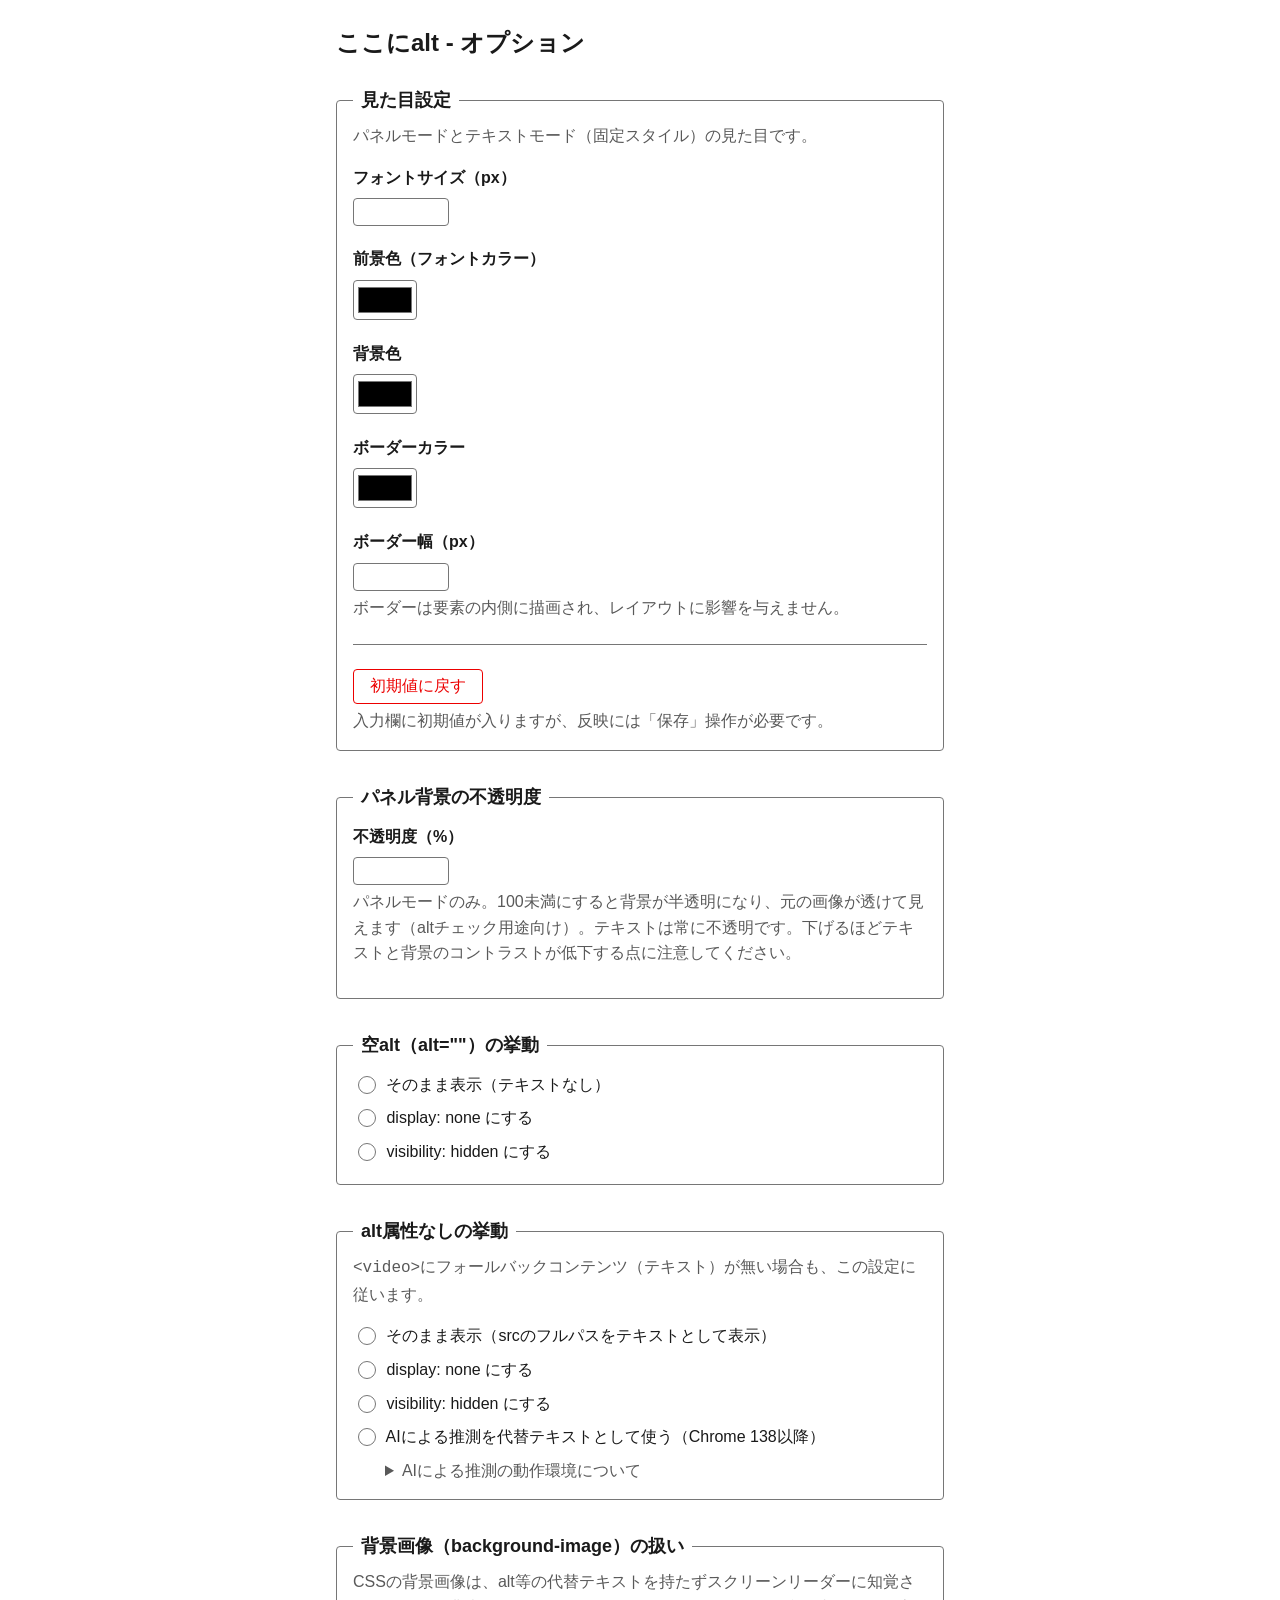
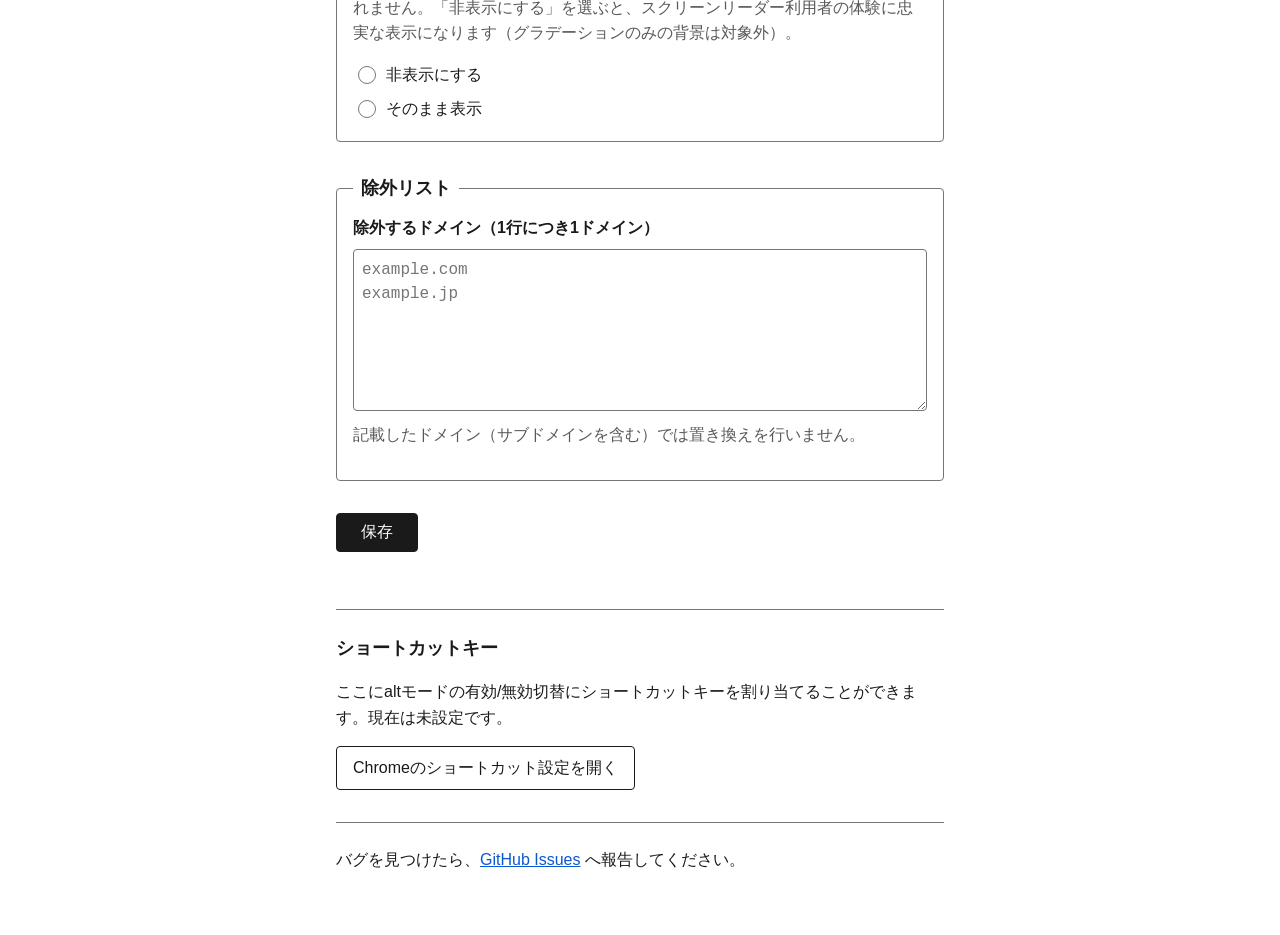
<file: src/options/options.html>
<!doctype html>
<html lang="ja">
<head>
  <meta charset="utf-8">
  <meta name="viewport" content="width=device-width, initial-scale=1">
  <title>ここにalt - オプション</title>
  <link rel="stylesheet" href="options.css">
  <script src="options.js" defer></script>
</head>
<body>
  <h1>ここにalt - オプション</h1>

  <form id="options-form">
    <section>
      <fieldset>
        <legend><h2>見た目設定</h2></legend>
        <p class="section-note">パネルモードとテキストモード（固定スタイル）の見た目です。</p>
        <div class="field">
          <label for="font-size">フォントサイズ（px）</label>
          <input type="number" id="font-size" min="8" max="96" step="1" required>
        </div>
        <div class="field">
          <label for="color">前景色（フォントカラー）</label>
          <input type="color" id="color">
        </div>
        <div class="field">
          <label for="background-color">背景色</label>
          <input type="color" id="background-color">
        </div>
        <div class="field">
          <label for="border-color">ボーダーカラー</label>
          <input type="color" id="border-color">
        </div>
        <div class="field">
          <label for="border-width">ボーダー幅（px）</label>
          <input type="number" id="border-width" min="0" max="20" step="1" required>
          <p class="field-note">ボーダーは要素の内側に描画され、レイアウトに影響を与えません。</p>
        </div>
        <hr>
        <p class="reset-actions">
          <button type="button" id="reset-appearance">初期値に戻す</button>
        </p>
        <p class="field-note">入力欄に初期値が入りますが、反映には「保存」操作が必要です。</p>
      </fieldset>
    </section>

    <section>
      <fieldset>
        <legend><h2>パネル背景の不透明度</h2></legend>
        <div class="field">
          <label for="panel-opacity">不透明度（%）</label>
          <input type="number" id="panel-opacity" min="0" max="100" step="5" required>
          <p class="field-note">パネルモードのみ。100未満にすると背景が半透明になり、元の画像が透けて見えます（altチェック用途向け）。テキストは常に不透明です。下げるほどテキストと背景のコントラストが低下する点に注意してください。</p>
        </div>
      </fieldset>
    </section>

    <section>
      <fieldset>
        <legend><h2>空alt（alt=""）の挙動</h2></legend>
        <label>
          <input type="radio" name="empty-alt" value="show">
          そのまま表示（テキストなし）
        </label>
        <label>
          <input type="radio" name="empty-alt" value="display-none">
          display: none にする
        </label>
        <label>
          <input type="radio" name="empty-alt" value="visibility-hidden">
          visibility: hidden にする
        </label>
      </fieldset>
    </section>

    <section>
      <fieldset>
        <legend><h2>alt属性なしの挙動</h2></legend>
        <p class="section-note"><code>&lt;video&gt;</code>にフォールバックコンテンツ（テキスト）が無い場合も、この設定に従います。</p>
        <label>
          <input type="radio" name="missing-alt" value="show">
          そのまま表示（srcのフルパスをテキストとして表示）
        </label>
        <label>
          <input type="radio" name="missing-alt" value="display-none">
          display: none にする
        </label>
        <label>
          <input type="radio" name="missing-alt" value="visibility-hidden">
          visibility: hidden にする
        </label>
        <label>
          <input type="radio" name="missing-alt" value="ai">
          AIによる推測を代替テキストとして使う（Chrome 138以降）
        </label>
        <details class="field-note"><summary>AIによる推測の動作環境について</summary>Chrome内蔵AI（Gemini Nano）が画像単体から日本語の代替テキストを生成し、「AIによる推測: 」を付けて表示します。Chrome 138以降と対応ハードウェア（十分な空きストレージ・GPU）が必要で、初回はモデルのダウンロードが発生します。環境によっては chrome://flags で #prompt-api-for-gemini-nano-multimodal-input の有効化が必要です。処理は端末内で完結し、画像が外部に送信されることはありません。生成できない場合はsrcのフルパス表示にフォールバックします。<code>&lt;video&gt;</code>には適用されず、常にsrcのフルパス表示になります。</details>
      </fieldset>
    </section>

    <section>
      <fieldset>
        <legend><h2>背景画像（background-image）の扱い</h2></legend>
        <p class="section-note">CSSの背景画像は、alt等の代替テキストを持たずスクリーンリーダーに知覚されません。「非表示にする」を選ぶと、スクリーンリーダー利用者の体験に忠実な表示になります（グラデーションのみの背景は対象外）。</p>
        <label>
          <input type="radio" name="background-image" value="hide">
          非表示にする
        </label>
        <label>
          <input type="radio" name="background-image" value="keep">
          そのまま表示
        </label>
      </fieldset>
    </section>

    <section>
      <fieldset>
        <legend><h2>除外リスト</h2></legend>
        <div class="field">
          <label for="excluded-domains">除外するドメイン（1行につき1ドメイン）</label>
          <textarea id="excluded-domains" rows="6" spellcheck="false" placeholder="example.com&#10;example.jp"></textarea>
          <p class="field-note">記載したドメイン（サブドメインを含む）では置き換えを行いません。</p>
        </div>
      </fieldset>
    </section>

    <p class="actions">
      <button type="submit">保存</button>
    </p>
    <p role="status" id="status"></p>
  </form>

  <hr>

  <section id="shortcut-section">
    <h2>ショートカットキー</h2>
    <p id="shortcut-status">ここにaltモードの有効/無効切替にショートカットキーを割り当てることができます。現在は未設定です。</p>
    <p><a href="chrome://extensions/shortcuts" target="_blank" rel="noopener" id="open-shortcuts" class="button-link">Chromeのショートカット設定を開く</a></p>
  </section>

  <hr>

  <p>バグを見つけたら、<a href="https://github.com/securecat/coconi-alt/issues" target="_blank" rel="noopener">GitHub Issues</a> へ報告してください。</p>
</body>
</html>
</file>
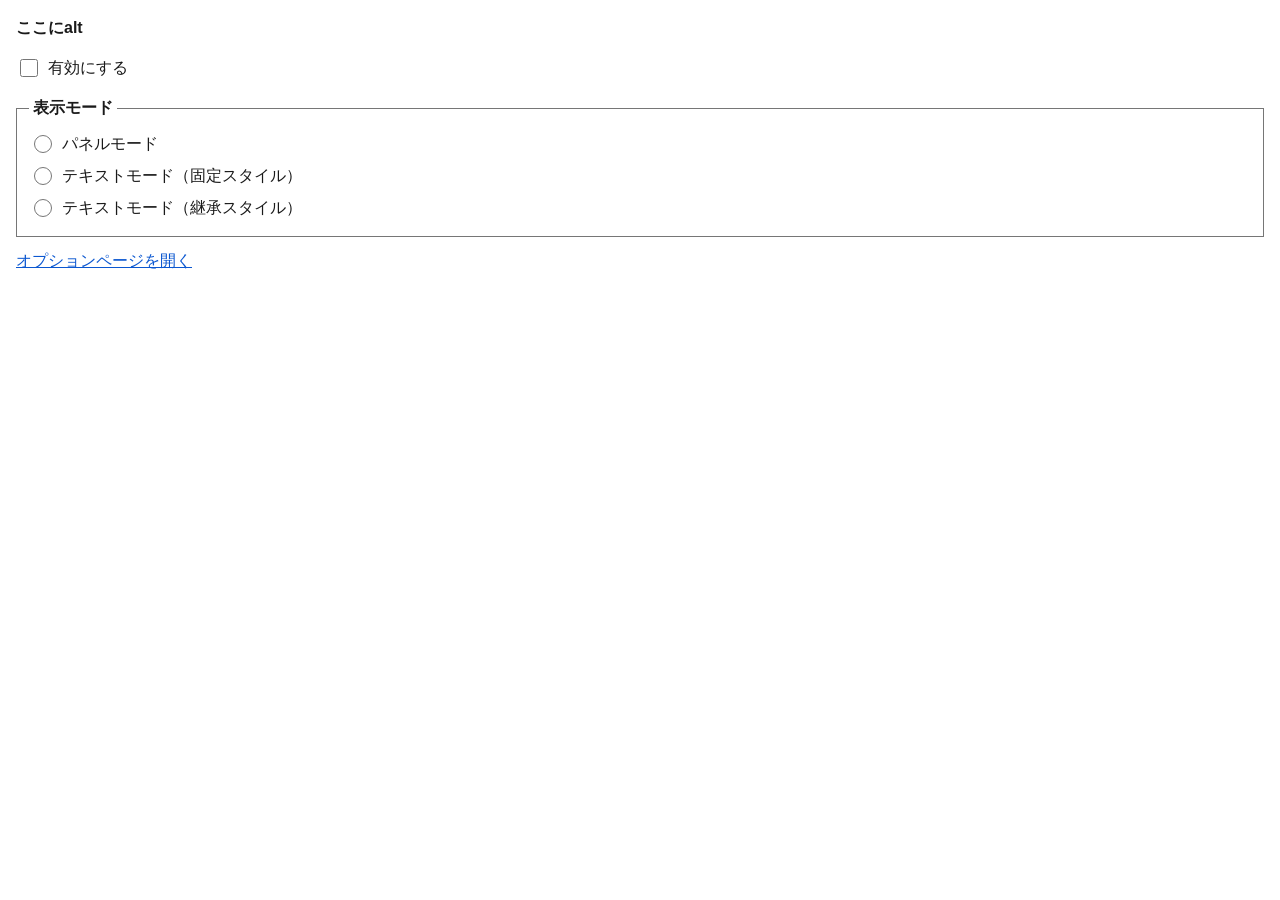
<file: src/popup/popup.html>
<!doctype html>
<html lang="ja">
<head>
  <meta charset="utf-8">
  <title>ここにalt</title>
  <link rel="stylesheet" href="popup.css">
  <script src="popup.js" defer></script>
</head>
<body>
  <h1>ここにalt</h1>

  <p class="toggle-row">
    <label>
      <input type="checkbox" id="enabled">
      有効にする
    </label>
  </p>

  <fieldset>
    <legend>表示モード</legend>
    <label>
      <input type="radio" name="mode" value="panel">
      パネルモード
    </label>
    <label>
      <input type="radio" name="mode" value="text-fixed">
      テキストモード（固定スタイル）
    </label>
    <label>
      <input type="radio" name="mode" value="text-inherit">
      テキストモード（継承スタイル）
    </label>
  </fieldset>

  <p class="options-row">
    <a href="../options/options.html" id="open-options">オプションページを開く</a>
  </p>
</body>
</html>
</file>
<file: src/options/options.css>
:root {
  --color-bg: #FFFFFF;
  --color-text: #1A1A1A;
  --color-text-secondary: #595959;
  --color-border: #767676;
  --color-accent: #0B57D0;
  --color-success: #197A4B;
  --color-danger: #EC0000;
  --color-button-bg: #1A1A1A;
  --color-button-text: #FFFFFF;
}

@media (prefers-color-scheme: dark) {
  :root {
    --color-bg: #18181B;
    --color-text: #F2F2F2;
    --color-text-secondary: #B3B3B3;
    --color-border: #8A8A93;
    --color-accent: #8AB4F8;
    --color-success: #4EC98A;
    --color-danger: #FF7171;
    --color-button-bg: #F2F2F2;
    --color-button-text: #1A1A1A;
  }
}

body {
  box-sizing: border-box;
  max-width: 640px;
  margin: 0 auto;
  padding: 24px 16px 48px;
  background: var(--color-bg);
  color: var(--color-text);
  font-family: sans-serif;
  font-size: 16px;
  line-height: 1.6;
}

h1 {
  margin: 0 0 24px;
  font-size: 24px;
}

h2 {
  margin: 0 0 8px;
  font-size: 18px;
}

section {
  margin: 0 0 32px;
}

.section-note,
.field-note {
  margin: 0 0 12px;
  color: var(--color-text-secondary);
  font-size: 16px;
}

.field {
  margin: 0 0 16px;
}

.field > label {
  display: block;
  margin-bottom: 4px;
  font-weight: bold;
}

.field-note {
  margin: 4px 0 0;
}

details.field-note {
  margin-left: 2rem;
}

details.field-note summary {
  cursor: pointer;
}

input[type="number"] {
  box-sizing: border-box;
  width: 6em;
  padding: 4px 8px;
  border: 1px solid var(--color-border);
  border-radius: 4px;
  background: var(--color-bg);
  color: var(--color-text);
  font-family: inherit;
  font-size: 16px;
}

input[type="color"] {
  box-sizing: border-box;
  width: 64px;
  height: 40px;
  padding: 2px;
  border: 1px solid var(--color-border);
  border-radius: 4px;
  background: var(--color-bg);
}

textarea {
  box-sizing: border-box;
  width: 100%;
  padding: 8px;
  border: 1px solid var(--color-border);
  border-radius: 4px;
  background: var(--color-bg);
  color: var(--color-text);
  font-family: monospace;
  font-size: 16px;
  line-height: 1.5;
}

fieldset {
  margin: 0;
  padding: 8px 16px 16px;
  border: 1px solid var(--color-border);
  border-radius: 4px;
}

legend {
  padding: 0 8px;
}

legend h2 {
  margin: 0;
}

fieldset label {
  display: block;
  padding: 4px 0;
}

input[type="radio"] {
  width: 18px;
  height: 18px;
  margin-right: 6px;
  vertical-align: -4px;
  accent-color: var(--color-accent);
}

.actions {
  margin: 0 0 8px;
}

.reset-actions {
  margin: 16px 0 4px;
}

/* 破壊的アクションのボタン：入力フィールドと見分けがつくよう赤系の配色にする */
.reset-actions button {
  padding: 6px 16px;
  border: 1px solid var(--color-danger);
  border-radius: 4px;
  background: transparent;
  color: var(--color-danger);
  font-family: inherit;
  font-size: 16px;
  cursor: pointer;
}

button[type="submit"] {
  padding: 8px 24px;
  border: 1px solid var(--color-button-bg);
  border-radius: 4px;
  background: var(--color-button-bg);
  color: var(--color-button-text);
  font-family: inherit;
  font-size: 16px;
  cursor: pointer;
}

#status {
  min-height: 1.6em;
  margin: 0;
  color: var(--color-success);
}

hr {
  margin: 24px 0;
  border: 0;
  border-top: 1px solid var(--color-border);
}

a {
  color: var(--color-accent);
  text-decoration: underline;
}

a:hover {
  text-decoration-thickness: 2px;
}

a:focus-visible {
  outline: 2px solid var(--color-accent);
  outline-offset: 2px;
}

/* ボタン型リンク：枠線自体が操作可能であることの手がかりになるため下線は付けない */
.button-link {
  display: inline-block;
  padding: 8px 16px;
  border: 1px solid var(--color-text);
  border-radius: 4px;
  background: var(--color-bg);
  color: var(--color-text);
  font-size: 16px;
  text-decoration: none;
}

input:focus-visible,
textarea:focus-visible,
button:focus-visible {
  outline: 2px solid var(--color-accent);
  outline-offset: 2px;
}
</file>
<file: src/popup/popup.css>
:root {
  --color-bg: #FFFFFF;
  --color-text: #1A1A1A;
  --color-border: #767676;
  --color-accent: #0B57D0;
}

@media (prefers-color-scheme: dark) {
  :root {
    --color-bg: #18181B;
    --color-text: #F2F2F2;
    --color-border: #8A8A93;
    --color-accent: #8AB4F8;
  }
}

body {
  box-sizing: border-box;
  min-width: 420px;
  margin: 0;
  padding: 16px;
  background: var(--color-bg);
  color: var(--color-text);
  font-family: sans-serif;
  font-size: 16px;
  line-height: 1.5;
}

h1 {
  margin: 0 0 12px;
  font-size: 16px;
}

.toggle-row {
  margin: 0 0 12px;
}

fieldset {
  margin: 0;
  padding: 8px 12px 12px;
  border: 1px solid var(--color-border);
}

legend {
  padding: 0 4px;
  font-weight: bold;
}

label {
  display: block;
  padding: 4px 0;
}

input[type="checkbox"],
input[type="radio"] {
  width: 18px;
  height: 18px;
  margin-right: 6px;
  vertical-align: -4px;
  accent-color: var(--color-accent);
}

input:focus-visible {
  outline: 2px solid var(--color-accent);
  outline-offset: 2px;
}

.options-row {
  margin: 12px 0 0;
}

a {
  color: var(--color-accent);
  text-decoration: underline;
}

a:hover {
  text-decoration-thickness: 2px;
}

a:focus-visible {
  outline: 2px solid var(--color-accent);
  outline-offset: 2px;
}
</file>
